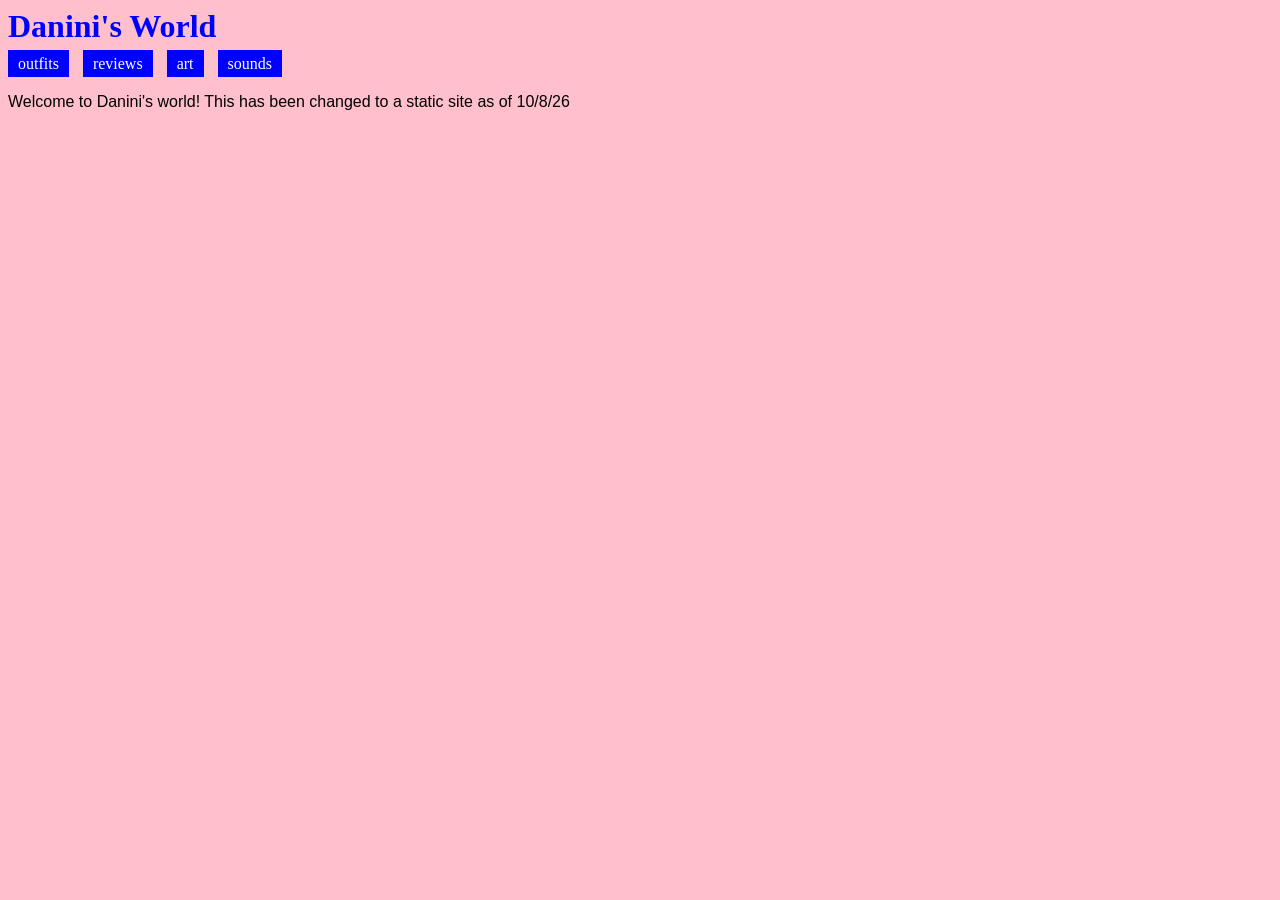
<file: index.html>
<!DOCTYPE html>
<html lang="en">
<head>
    <meta charset="UTF-8">
    <meta name="viewport" content="width=device-width, initial-scale=1.0">
    <title>Danini's World</title>
    <style>
        body {
            background-color: pink;
        }
        h1 {
            margin-top: 0;
            margin-bottom: 10px;
            font-family: "Apple Chancery", cursive, "Times New Roman", serif;
        }
        .nav {
            margin-bottom: 20px;
        }
        h1 a,
        h1 a:visited {
            color: blue;
            text-decoration: none;
        }
        h1 a:hover {
            color: red;
        }
        .nav a,
        .nav a:visited {
            padding: 5px 10px;
            margin-right: 10px;
            text-decoration: none;
            background-color: blue;
            color: white;
        }
        .nav a:hover {
            background-color: red;
        }
        p {
            font-family: 'Arial', Times, serif;
            max-width: 800px;
        }
    </style>
<script src="readonly.js"></script>
<link rel="stylesheet" href="readonly.css">
</head>
<body>
    <h1><a href="index.html">Danini's World</a></h1>
        <div class="nav">
            <a href="outfits.html">outfits</a>
            <a href="reviews.html">reviews</a>
            <a href="art.html">art</a>
            <a href="sounds.html">sounds</a>
        </div>
        <p>Welcome to Danini's world! This has been changed to a static site as of 10/8/26</p>
</body>
<script src="lightbox.js"></script>
</html>
</file>
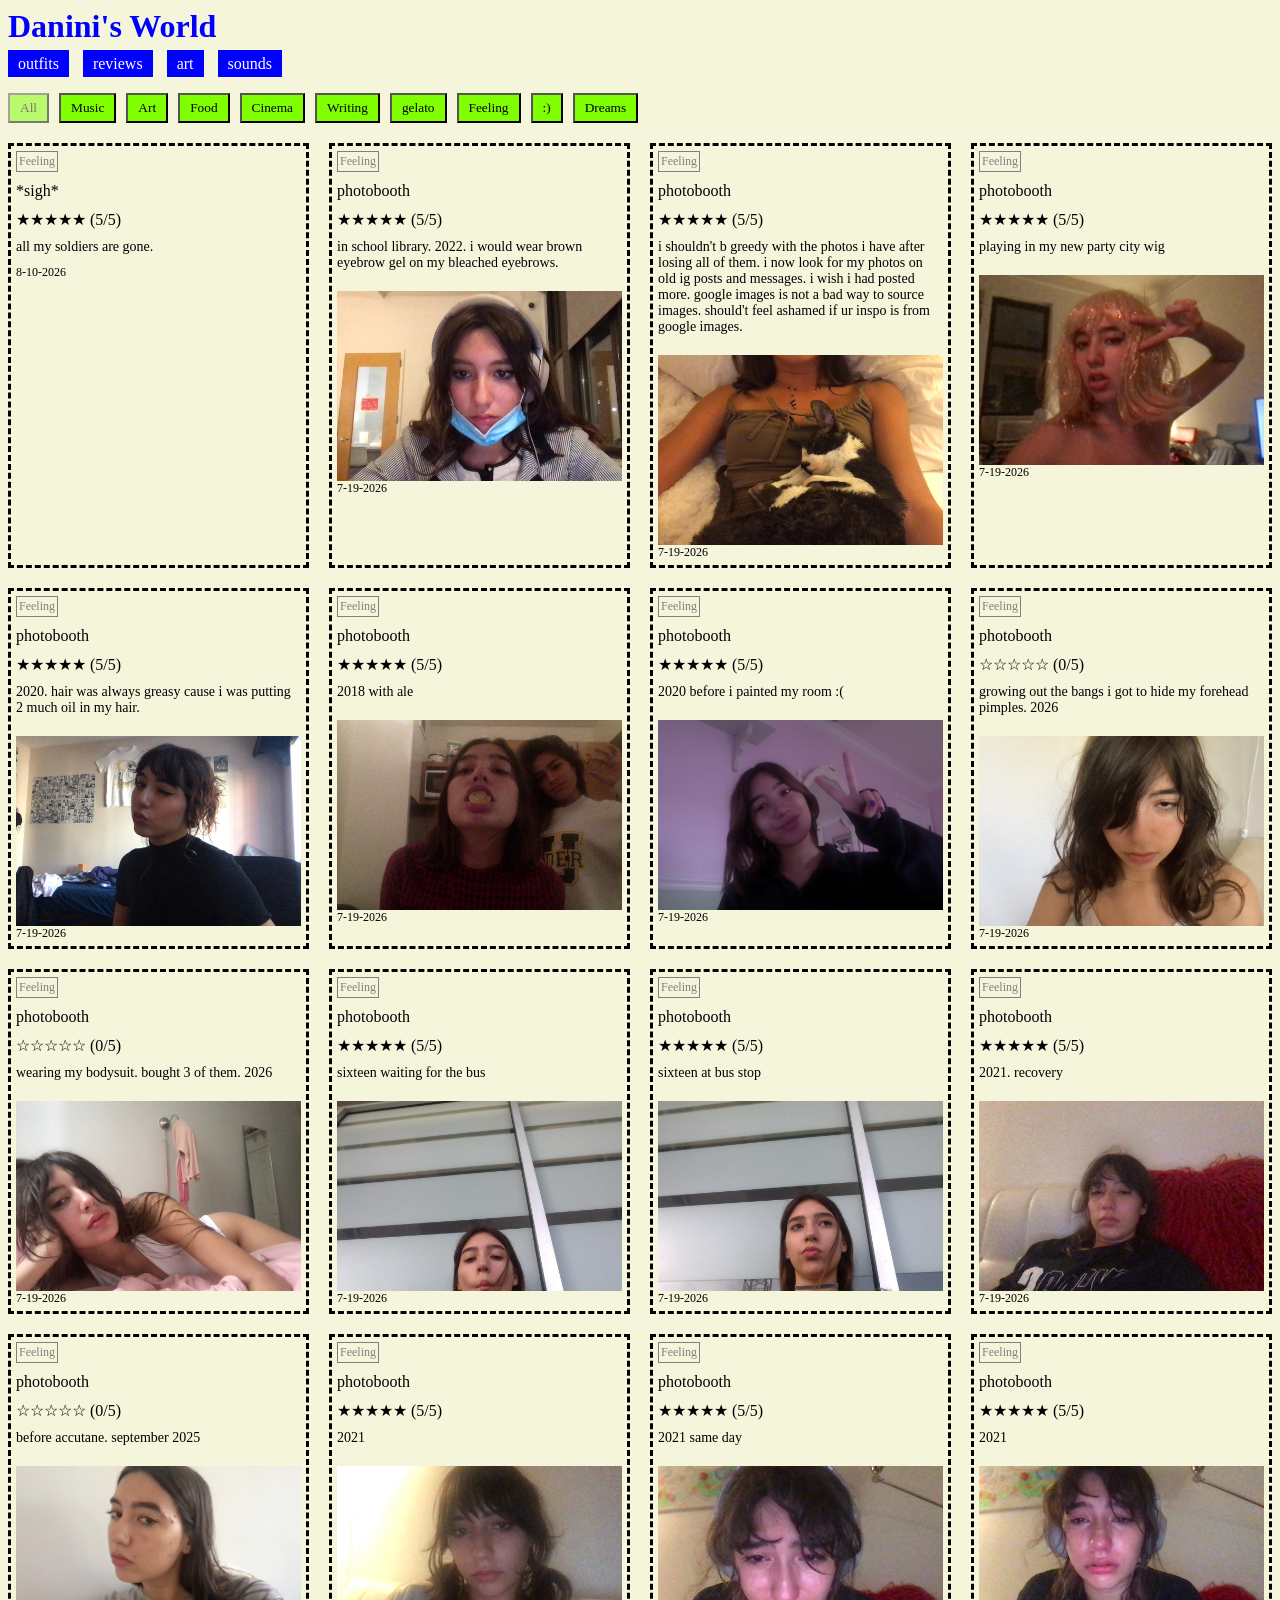
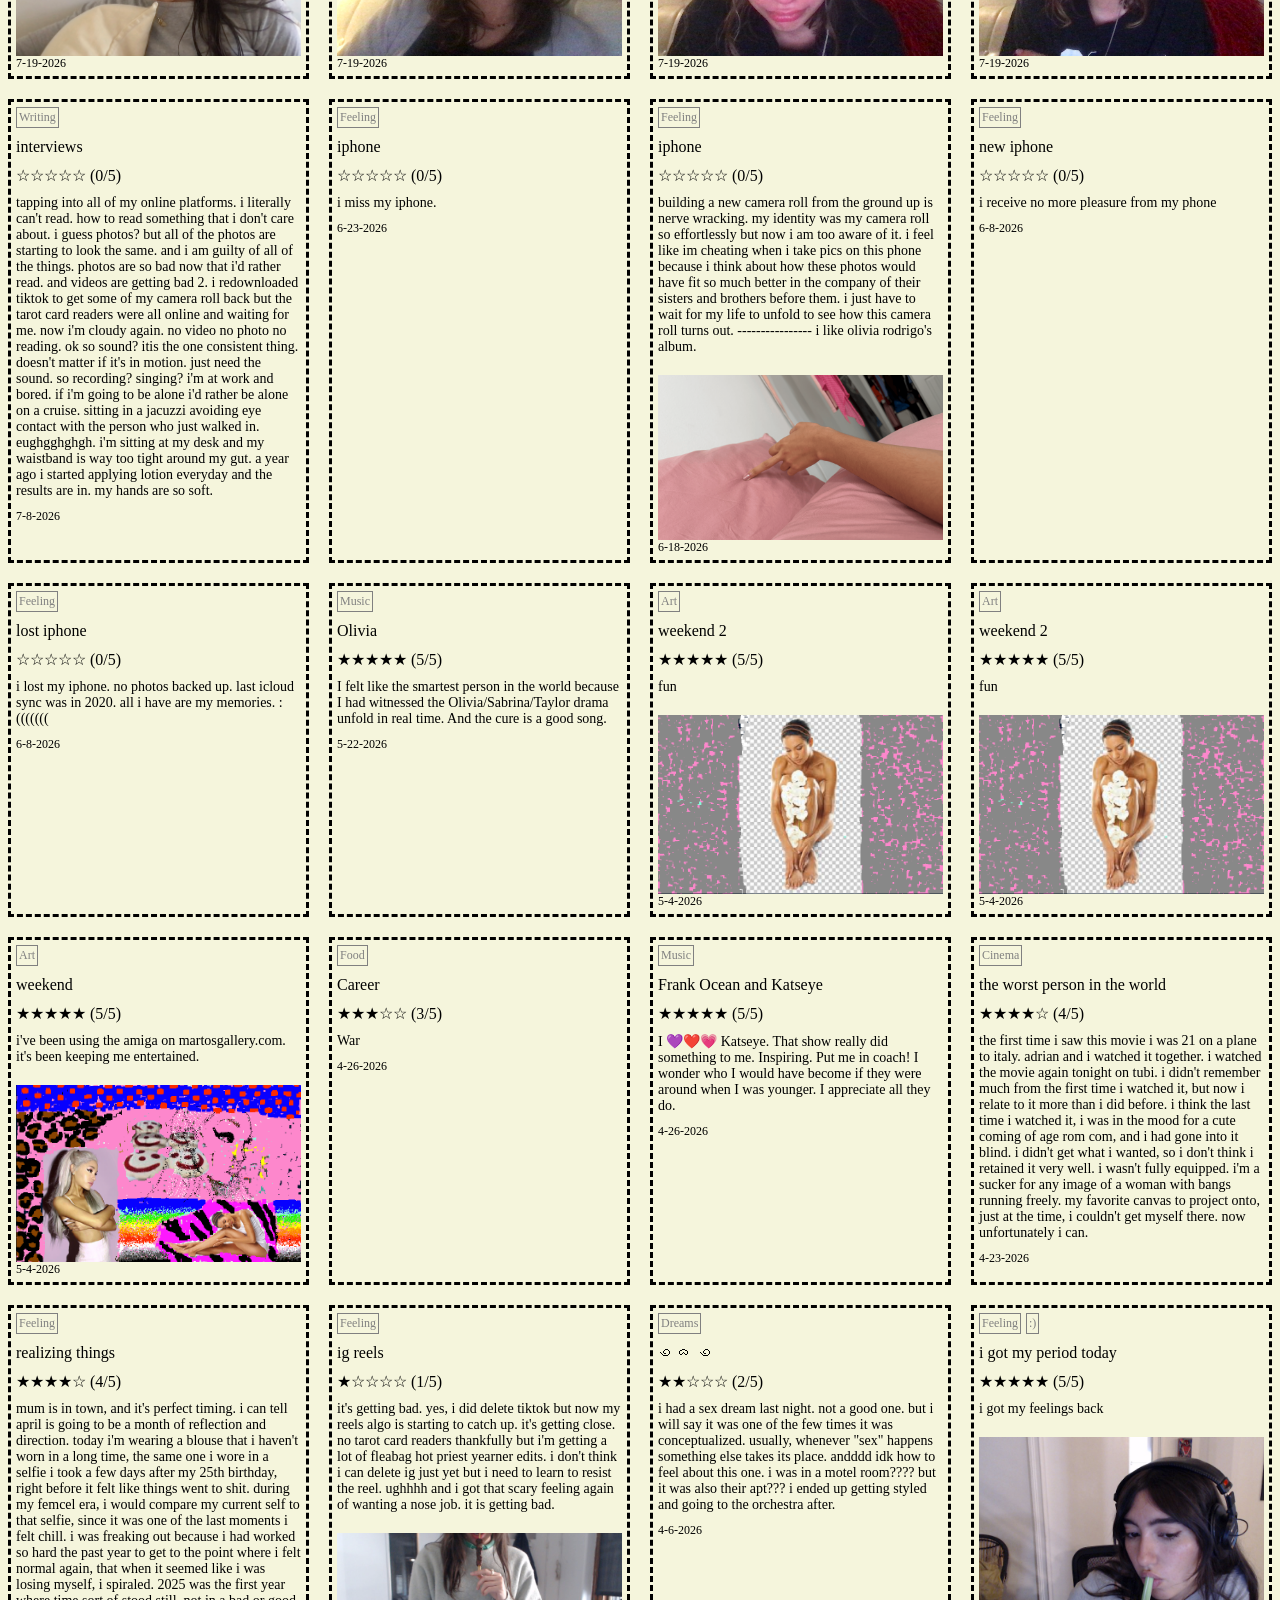
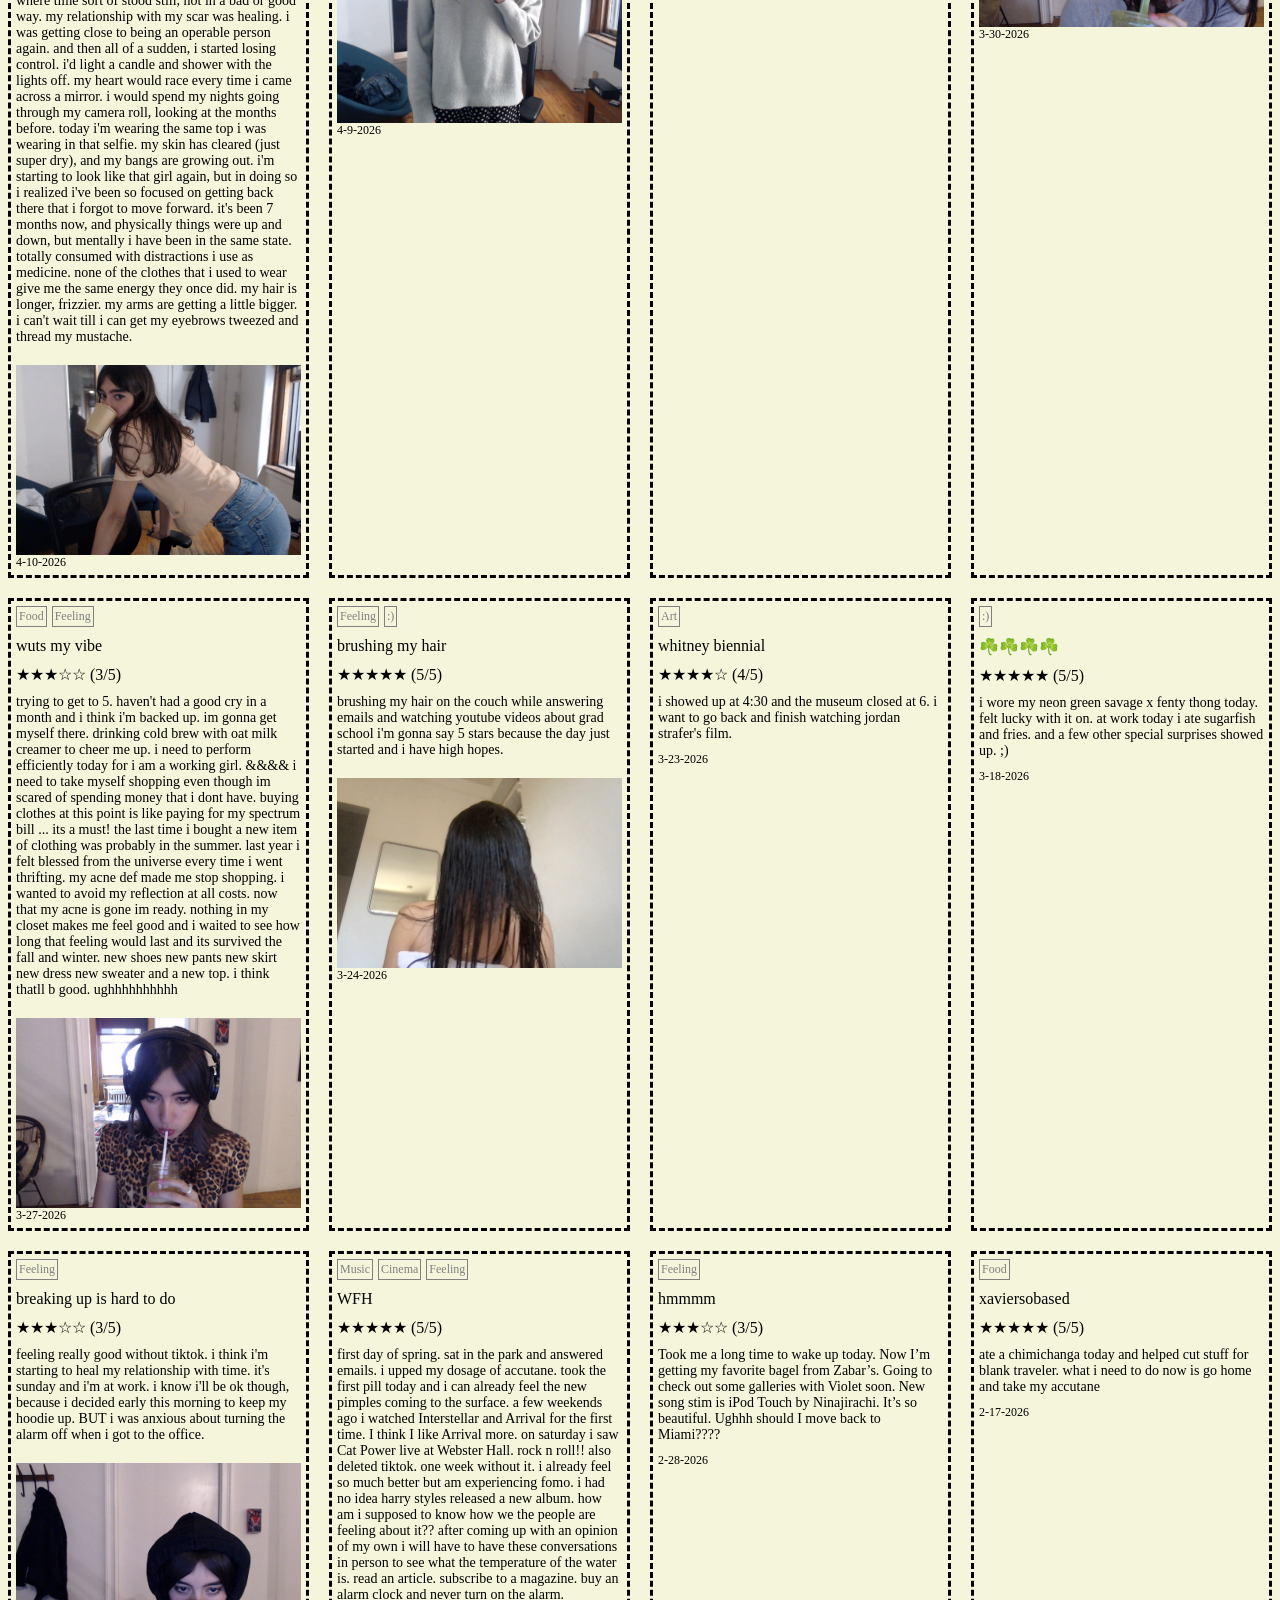
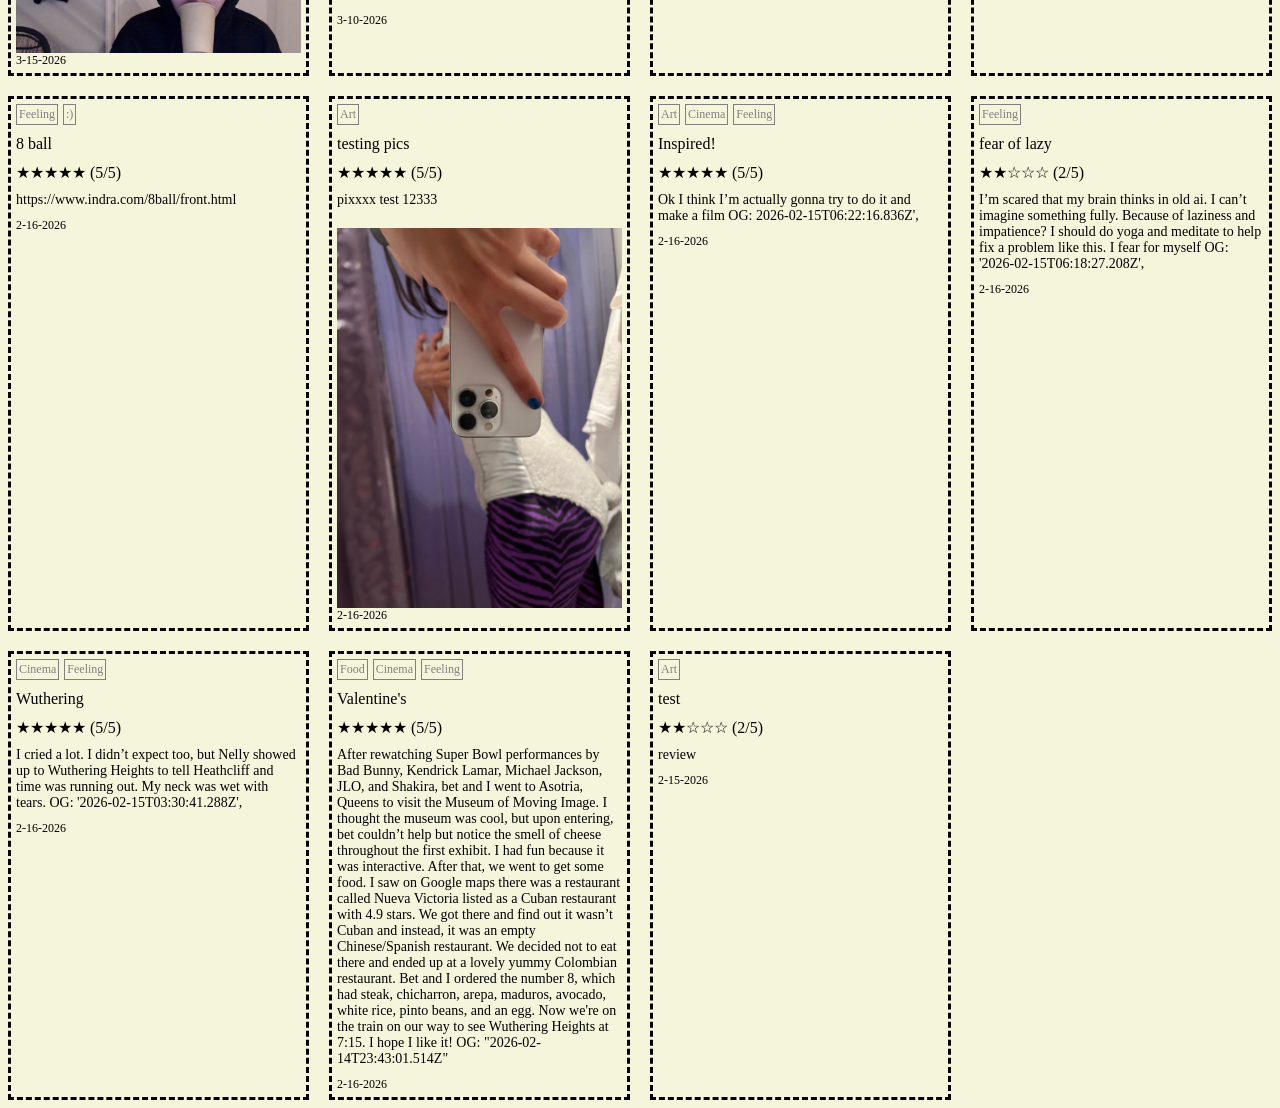
<file: reviews.html>
<!DOCTYPE html>
<html lang="en">
<head>
    <meta charset="UTF-8">
    <meta name="viewport" content="width=device-width, initial-scale=1.0">
    <title>Reviews - Danini's World</title>
    <link rel="stylesheet" href="reviews.css">
<script src="readonly.js"></script>
<link rel="stylesheet" href="readonly.css">
</head>
<body>
    <div class="container">
        <h1><a href="index.html">Danini's World</a></h1>
        <div class="nav">
            <a href="outfits.html">outfits</a>
            <a href="reviews.html">reviews</a>
            <a href="art.html">art</a>
            <a href="sounds.html">sounds</a>
        </div>

        <button id="addReviewBtn">add review</button>

        <div id="reviewForm" style="display: none;">
            <div class="form-group">
                <label for="titleInput">Title:</label>
                <input type="text" id="titleInput" placeholder="Review title">
            </div>
            <div class="form-group">
                <label>Categories:</label>
                <div class="checkbox-group">
                    <label><input type="checkbox" name="category" value="Music"> Music</label>
                    <label><input type="checkbox" name="category" value="Art"> Art</label>
                    <label><input type="checkbox" name="category" value="Food"> Food</label>
                    <label><input type="checkbox" name="category" value="Cinema"> Cinema</label>
                    <label><input type="checkbox" name="category" value="Writing"> Writing</label>
                    <label><input type="checkbox" name="category" value="gelato"> gelato</label>
                </div>
            </div>
            <div class="form-group">
                <label for="ratingInput">Rating (0-5):</label>
                <input type="number" id="ratingInput" min="0" max="5" step="0.5" placeholder="0-5">
            </div>
            <div class="form-group">
                <label for="reviewTextInput">Review:</label>
                <textarea id="reviewTextInput" rows="6" placeholder="Write your review here..."></textarea>
            </div>
            <div class="form-group">
                <label for="reviewImageInput">Image (optional):</label>
                <input type="file" id="reviewImageInput" accept="image/*">
            </div>
            <input type="password" id="reviewPasswordInput" placeholder="Password" required>
            <button id="submitReviewBtn">Submit</button>
            <button id="cancelReviewBtn">Cancel</button>
        </div>

        <div class="filters">
            <button class="filter-btn active" data-category="all">All</button>
            <button class="filter-btn" data-category="Music">Music</button>
            <button class="filter-btn" data-category="Art">Art</button>
            <button class="filter-btn" data-category="Food">Food</button>
            <button class="filter-btn" data-category="Cinema">Cinema</button>
            <button class="filter-btn" data-category="Writing">Writing</button>
            <button class="filter-btn" data-category="gelato">gelato</button>
            <button id="addCategoryBtn" class="filter-btn" style="background-color: #E3E3E3;">+</button>
        </div>
        
        <div id="reviewsContainer" class="reviews-container"></div>
    </div>
    <script src="reviews.js"></script>
    <script src="lightbox.js"></script>
</body>
</html>
</file>
<file: readonly.css>
#addSoundBtn, #addImageBtn, #addReviewBtn, #addCategoryBtn, #uploadForm, #reviewForm,
.delete-btn, .edit-btn, .review-delete, .review-edit, .category-delete { display: none !important; }
</file>
<file: reviews.css>
h1 {
    margin-top: 0;
    margin-bottom: 10px;
    font-family: "Apple Chancery", cursive, "Times New Roman", serif;
}

body {
    background-color: beige;
}

.nav {
    margin-bottom: 20px;
}

h1 a,
h1 a:visited {
    color: blue;
    text-decoration: none;
}

h1 a:hover {
    color: red;
}

.nav a,
.nav a:visited {
    padding: 5px 10px;
    margin-right: 10px;
    text-decoration: none;
    background-color: blue;
    color: white;
}

.nav a:hover {
    background-color: red;
}

.filters {
    margin-bottom: 20px;
    display: flex;
    flex-wrap: wrap;
    gap: 10px;
}

.filter-btn {
    font-family: 'Times New Roman', Times, serif;
    background-color: chartreuse;
    padding: 5px 10px;
    color: #000;
}

.filter-btn.active {
    opacity: 0.5;
}

#addReviewBtn {
    margin-bottom: 10px;
    background-color: #E3E3E3;
    border: 1px solid #000;
    color: #000;
}

#reviewForm {
    margin-bottom: 20px;
    padding: 10px;
    border: 1px solid #ccc;
}

.form-group {
    margin-bottom: 10px;
}

.form-group label {
    font-family: 'Times New Roman', Times, serif;
    font-weight: bold;
}

.checkbox-group {
    display: flex;
    flex-wrap: wrap;
    gap: 10px;
}

.checkbox-group label {
    font-family: 'Times New Roman', Times, serif;
    font-weight: normal;
}

#reviewForm input,
#reviewForm textarea {
    font-family: 'Times New Roman', Times, serif;
    background-color: white;
    border: 1px solid #000;
}

#reviewForm input[type="file"] {
    background-color: transparent;
    border: none;
}

#reviewForm input[type="file"]::file-selector-button {
    background-color: #E3E3E3;
    border: 1px solid #000;
    font-family: 'Times New Roman', Times, serif;
    color: #000;
}

#reviewForm input[type="file"]::-webkit-file-upload-button {
    background-color: #E3E3E3;
    border: 1px solid #000;
    font-family: 'Times New Roman', Times, serif;
    color: #000;
}

#reviewTextInput {
    width: 320px;
}

#reviewForm button {
    font-family: 'Times New Roman', Times, serif;
    background-color: #E3E3E3;
    border: 1px solid #000;
    color: #000;
}

.reviews-container {
    display: grid;
    grid-template-columns: repeat(auto-fill, minmax(300px, 1fr));
    gap: 20px;
}

.review-item {
    display: flex;
    flex-direction: column;
    border-style: dashed;
    padding: 5px;
}

.review-header {
    display: flex;
    justify-content: space-between;
    align-items: center;
    margin-bottom: 0;
}

.review-categories {
    display: flex;
    flex-wrap: wrap;
    gap: 5px;
    margin-bottom: 10px;
}

.review-category {
    font-family: 'Times New Roman', Times, serif;
    font-size: 12px;
    border-style: solid;
    border-color: gray;
    border-width: 1px;
    color: gray;
    padding: 2px;
}

.review-title {
    font-family: 'Times New Roman', Times, serif;
    font-size: 16px;
    margin-bottom: 10px;
    display: block;
    visibility: visible;
}

.review-rating {
    font-family: 'Times New Roman', Times, serif;
    margin-bottom: 10px;
}

.review-text {
    font-family: 'Times New Roman', Times, serif;
    font-size: 14px;
    margin-bottom: 10px;
}

.review-date {
    font-family: 'Times New Roman', Times, serif;
    font-size: 12px;
}

.review-delete {
    background: none;
    border: none;
    font-size: 16px;
    cursor: pointer;
    font-family: Arial, sans-serif;
}

/* Full-screen image lightbox (shared) */
#imageLightbox {
    position: fixed;
    inset: 0;
    display: none;
    align-items: center;
    justify-content: center;
    background: rgba(0, 0, 0, 0.8);
    z-index: 1000;
}

#imageLightbox.active {
    display: flex;
}

#imageLightbox .lightbox-backdrop {
    position: absolute;
    inset: 0;
}

#imageLightbox .lightbox-content {
    position: relative;
    max-width: 50vw;
    max-height: 90vh;
    display: flex;
    flex-direction: column;
    align-items: center;
}

#imageLightbox .lightbox-img {
    max-width: 100%;
    max-height: 100%;
    box-shadow: 0 0 20px rgba(0, 0, 0, 0.6);
}

#imageLightbox .lightbox-caption {
    margin-top: 10px;
    color: #fff;
    font-family: 'Times New Roman', Times, serif;
    font-size: 13px;
    text-align: center;
}

#imageLightbox .lightbox-close {
    position: absolute;
    top: 15px;
    right: 20px;
    background: none;
    border: none;
    color: #fff;
    font-size: 28px;
    cursor: pointer;
}

#imageLightbox .lightbox-nav {
    position: absolute;
    top: 50%;
    transform: translateY(-50%);
    background: none;
    border: none;
    color: #fff;
    font-size: 30px;
    cursor: pointer;
    padding: 0 10px;
}

#imageLightbox .lightbox-prev {
    left: 15px;
}

#imageLightbox .lightbox-next {
    right: 15px;
}

/* Mobile responsive - single column */
@media (max-width: 768px) {
    .reviews-container {
        grid-template-columns: 1fr;
    }

    #imageLightbox .lightbox-content {
        max-width: 100vw;
    }
}
</file>
